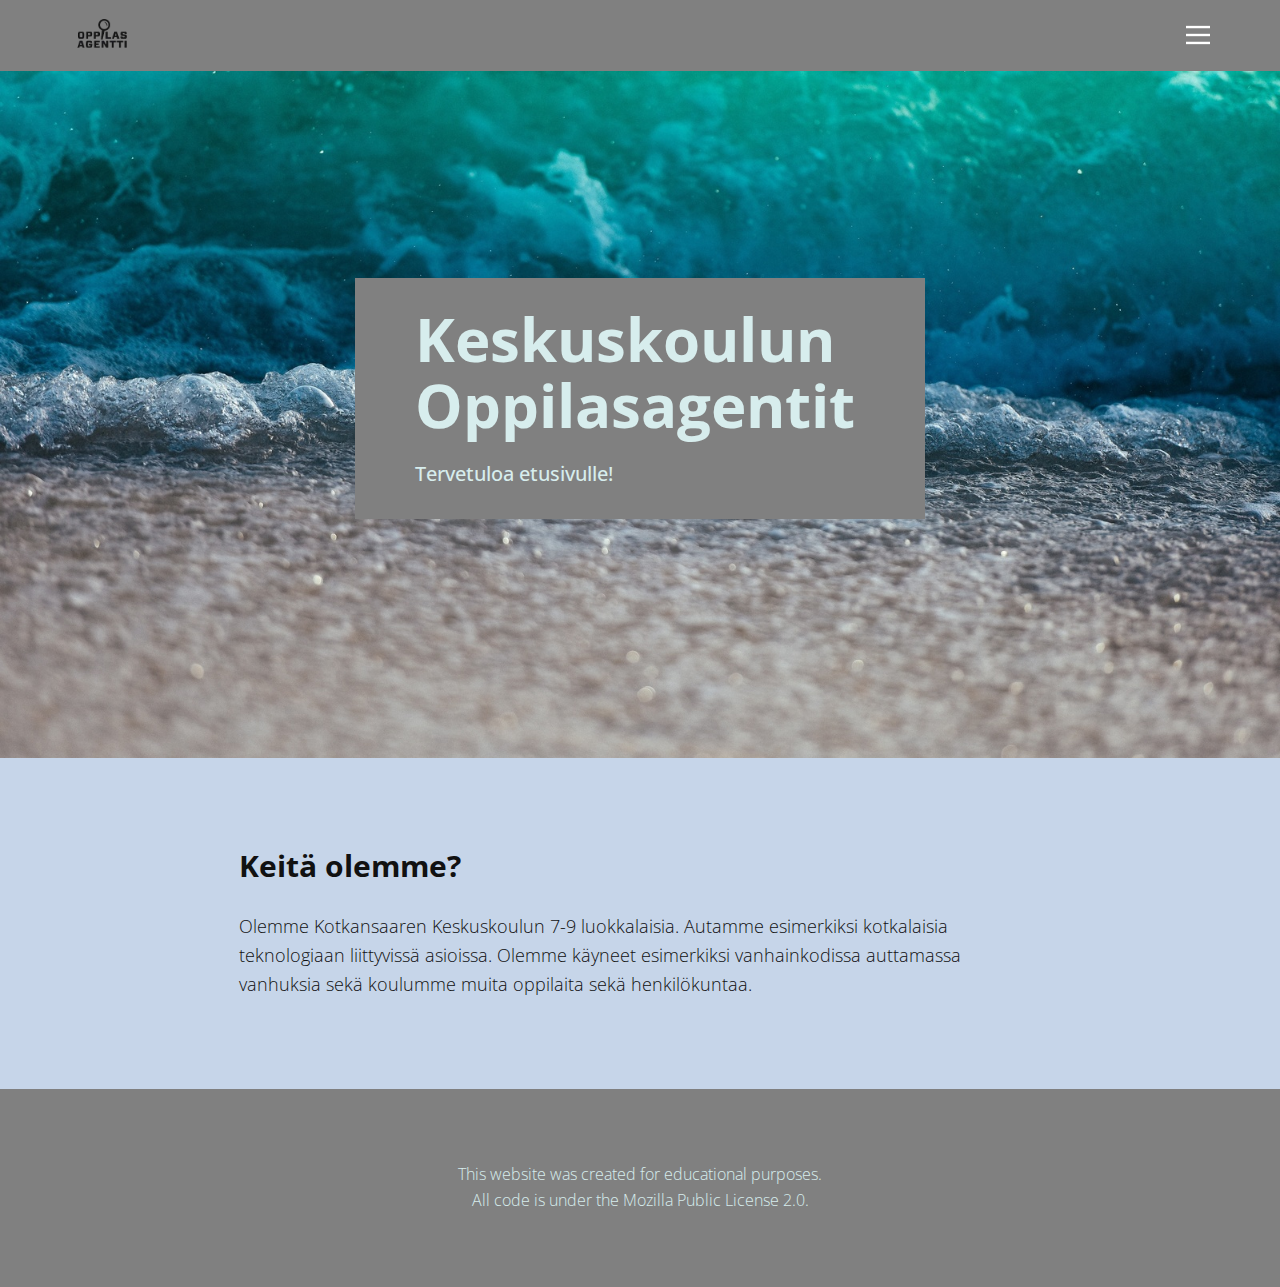
<file: index.html>
<!DOCTYPE html>
<html style="font-size: 16px;">
  <head>
    <meta name="viewport" content="width=device-width, initial-scale=1.0">
    <meta charset="utf-8">
    <meta name="keywords" content="Oppilasagentit">
    <meta name="description" content="">
    <meta name="page_type" content="np-template-header-footer-from-plugin">
    <title>Etusivu</title>
    <link rel="stylesheet" href="page.css" media="screen">
<link rel="stylesheet" href="Etusivu.css" media="screen">
    <script class="u-script" type="text/javascript" src="jquery.js" defer=""></script>
    <script class="u-script" type="text/javascript" src="page.js" defer=""></script>
    <meta name="generator" content="3.11.0, oppilasagentit.github.io">
    <link id="u-theme-google-font" rel="stylesheet" href="https://fonts.googleapis.com/css?family=Open+Sans:300,300i,400,400i,600,600i,700,700i,800,800i">
    
    
    
    <script type="application/ld+json">{
		"@context": "http://schema.org",
		"@type": "School",
		"name": "Oppilasagentit",
		"url": "index.html"
}</script>
    <meta property="og:title" content="Etusivu">
    <meta property="og:type" content="website">
    <meta name="theme-color" content="#b9dfdf">
    <link rel="canonical" href="index.html">
    <meta property="og:url" content="index.html">
  </head>
  <body data-home-page="Etusivu.html" data-home-page-title="Etusivu" class="u-body"><header class="u-clearfix u-grey-50 u-header u-header" id="sec-edd5"><div class="u-clearfix u-sheet u-valign-middle u-sheet-1">
        <nav class="u-align-left u-menu u-menu-dropdown u-nav-spacing-25 u-offcanvas u-menu-1" data-responsive-from="XL">
          <div class="menu-collapse">
            <a class="u-button-style u-nav-link" href="#" style="padding: 4px 0px; font-size: calc(1em + 8px);">
              <svg class="u-svg-link" preserveAspectRatio="xMidYMin slice" viewBox="0 0 302 302" style="undefined"><use xmlns:xlink="http://www.w3.org/1999/xlink" xlink:href="#svg-01b6"></use></svg>
              <svg xmlns="http://www.w3.org/2000/svg" xmlns:xlink="http://www.w3.org/1999/xlink" version="1.1" id="svg-01b6" x="0px" y="0px" viewBox="0 0 302 302" style="enable-background:new 0 0 302 302;" xml:space="preserve" class="u-svg-content"><g><rect y="36" width="302" height="30"></rect><rect y="236" width="302" height="30"></rect><rect y="136" width="302" height="30"></rect>
</g><g></g><g></g><g></g><g></g><g></g><g></g><g></g><g></g><g></g><g></g><g></g><g></g><g></g><g></g><g></g></svg>
            </a>
          </div>
          <div class="u-custom-menu u-nav-container">
            <ul class="u-nav u-spacing-25 u-unstyled"><li class="u-nav-item"><a class="u-button-style u-nav-link" href="Etusivu.html" style="padding: 8px 0px;">Etusivu</a>
</li><li class="u-nav-item"><a class="u-button-style u-nav-link" href="Ota-Yhteyttä.html" style="padding: 8px 0px;">Ota Yhteyttä</a>
</li></ul>
          </div>
          <div class="u-custom-menu u-nav-container-collapse">
            <div class="u-align-center u-black u-container-style u-inner-container-layout u-opacity u-opacity-85 u-sidenav">
              <div class="u-sidenav-overflow">
                <div class="u-menu-close"></div>
                <ul class="u-align-center u-nav u-popupmenu-items u-unstyled u-nav-2"><li class="u-nav-item"><a class="u-button-style u-nav-link" href="Etusivu.html" style="padding: 8px 0px;">Etusivu</a>
</li><li class="u-nav-item"><a class="u-button-style u-nav-link" href="Ota-Yhteyttä.html" style="padding: 8px 0px;">Ota Yhteyttä</a>
</li></ul>
              </div>
            </div>
            <div class="u-black u-menu-overlay u-opacity u-opacity-70"></div>
          </div>
        </nav>
        <img src="images/123115951_813115262796169_2130202934693633003_n.jpg" alt="" class="u-image u-image-default u-preserve-proportions u-image-1" data-image-width="320" data-image-height="320" data-href="41896874">
      </div></header>
    <section class="u-align-left u-clearfix u-image u-section-1" src="" data-image-width="5520" data-image-height="3680" id="sec-300c">
      <div class="u-clearfix u-sheet u-sheet-1">
        <div class="u-align-left u-container-style u-grey-50 u-group u-group-1">
          <div class="u-container-layout u-container-layout-1">
            <h1 class="u-text u-text-palette-1-light-2 u-title u-text-1">Keskuskoulun Oppilasagentit</h1>
            <p class="u-large-text u-text u-text-palette-1-light-2 u-text-variant u-text-2">Tervetuloa etusivulle!&nbsp;</p>
          </div>
        </div>
      </div>
    </section>
    <section class="u-clearfix u-palette-3-light-2 u-section-2" id="sec-b538">
      <div class="u-clearfix u-sheet u-valign-middle u-sheet-1">
        <h3 class="u-text u-text-1">Keitä olemme?</h3>
        <p class="u-text u-text-2">Olemme Kotkansaaren Keskuskoulun 7-9 luokkalaisia. Autamme esimerkiksi kotkalaisia teknologiaan liittyvissä asioissa. Olemme käyneet esimerkiksi vanhainkodissa auttamassa vanhuksia sekä koulumme muita oppilaita sekä henkilökuntaa.</p>
      </div>
    </section>
    
    
    <footer class="u-clearfix u-footer u-grey-50 u-footer" id="sec-f2e8"><div class="u-clearfix u-sheet u-sheet-1">
        <div class="u-align-center u-container-style u-expanded-width-sm u-expanded-width-xs u-group u-group-1">
          <div class="u-container-layout u-valign-middle-lg u-valign-middle-md u-valign-middle-xl">
            <p class="u-text u-text-1">
              <a class="u-active-none u-border-none u-btn u-button-link u-button-style u-hover-none u-none u-text-palette-1-light-2 u-btn-1" href="https://www.mozilla.org/en-US/MPL/2.0/">This website was created for educational purposes.<br>All code is under the&nbsp;Mozilla Public License 2.0.
              </a>
            </p>
          </div>
        </div>
      </div></footer>
  </body>
</html>
</file>
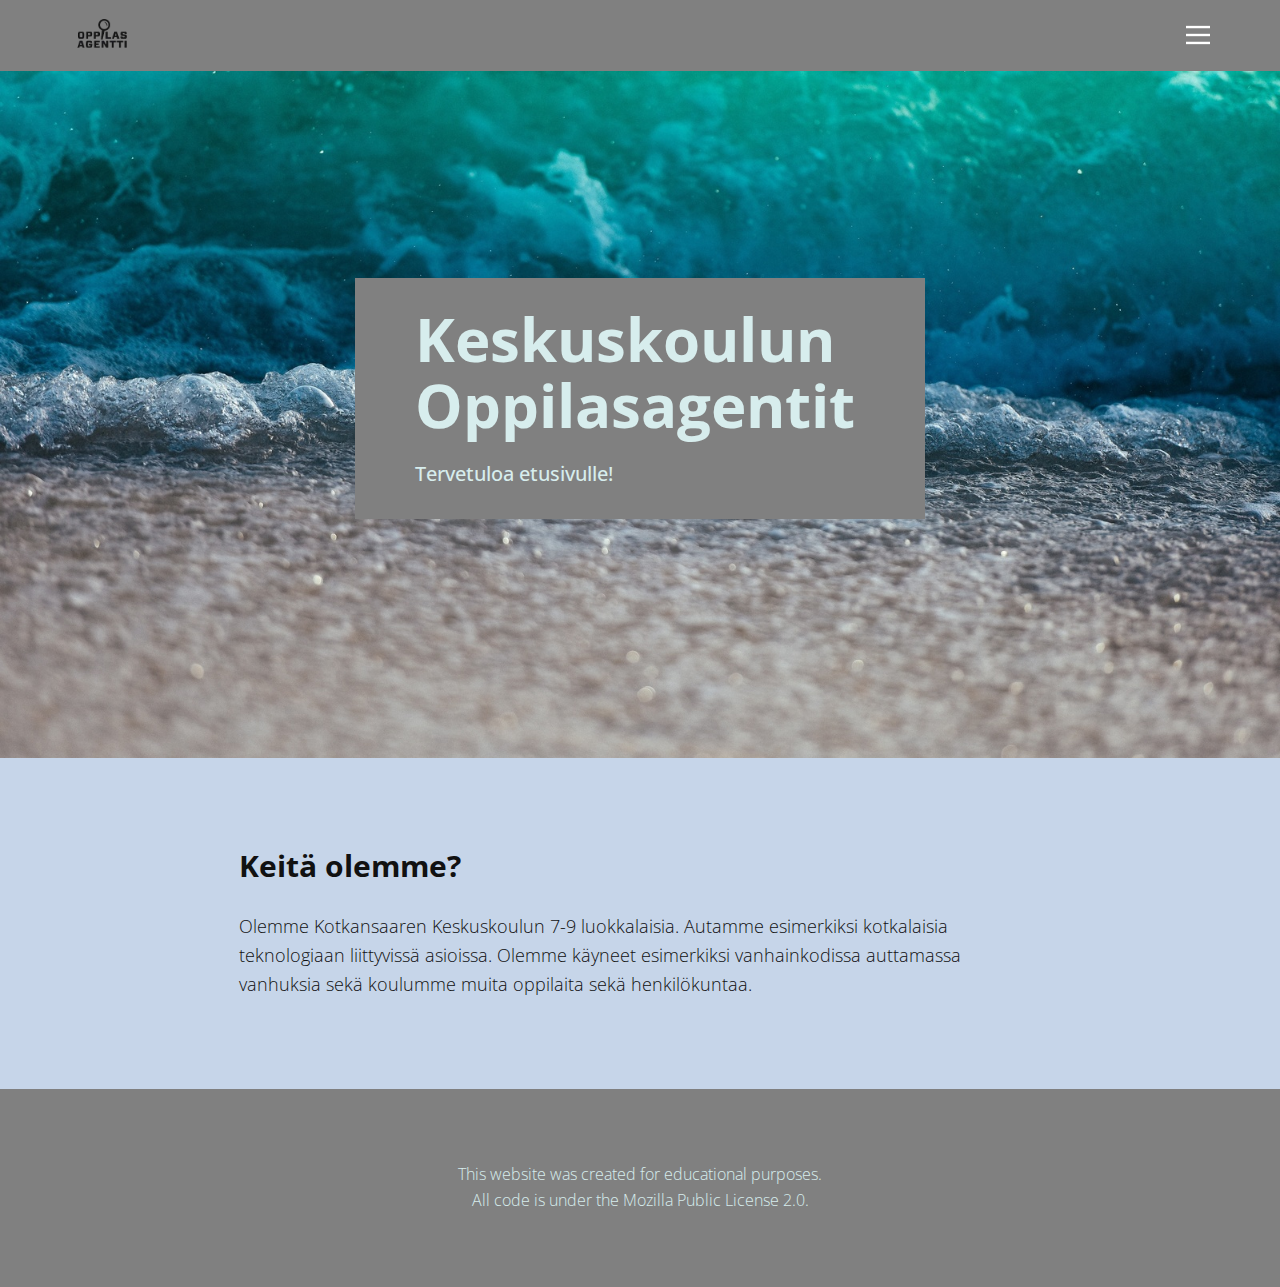
<file: Etusivu.html>
<!DOCTYPE html>
<html style="font-size: 16px;">
  <head>
    <meta name="viewport" content="width=device-width, initial-scale=1.0">
    <meta charset="utf-8">
    <meta name="keywords" content="Oppilasagentit">
    <meta name="description" content="">
    <meta name="page_type" content="np-template-header-footer-from-plugin">
    <title>Etusivu</title>
    <link rel="stylesheet" href="page.css" media="screen">
<link rel="stylesheet" href="Etusivu.css" media="screen">
    <script class="u-script" type="text/javascript" src="jquery.js" defer=""></script>
    <script class="u-script" type="text/javascript" src="page.js" defer=""></script>
    <meta name="generator" content="3.11.0, oppilasagentit.github.io">
    <link id="u-theme-google-font" rel="stylesheet" href="https://fonts.googleapis.com/css?family=Open+Sans:300,300i,400,400i,600,600i,700,700i,800,800i">
    
    
    
    <script type="application/ld+json">{
		"@context": "http://schema.org",
		"@type": "School",
		"name": "Oppilasagentit",
		"url": "index.html"
}</script>
    <meta property="og:title" content="Etusivu">
    <meta property="og:type" content="website">
    <meta name="theme-color" content="#b9dfdf">
    <link rel="canonical" href="index.html">
    <meta property="og:url" content="index.html">
  </head>
  <body class="u-body"><header class="u-clearfix u-grey-50 u-header u-header" id="sec-edd5"><div class="u-clearfix u-sheet u-valign-middle u-sheet-1">
        <nav class="u-align-left u-menu u-menu-dropdown u-nav-spacing-25 u-offcanvas u-menu-1" data-responsive-from="XL">
          <div class="menu-collapse">
            <a class="u-button-style u-nav-link" href="#" style="padding: 4px 0px; font-size: calc(1em + 8px);">
              <svg class="u-svg-link" preserveAspectRatio="xMidYMin slice" viewBox="0 0 302 302" style="undefined"><use xmlns:xlink="http://www.w3.org/1999/xlink" xlink:href="#svg-01b6"></use></svg>
              <svg xmlns="http://www.w3.org/2000/svg" xmlns:xlink="http://www.w3.org/1999/xlink" version="1.1" id="svg-01b6" x="0px" y="0px" viewBox="0 0 302 302" style="enable-background:new 0 0 302 302;" xml:space="preserve" class="u-svg-content"><g><rect y="36" width="302" height="30"></rect><rect y="236" width="302" height="30"></rect><rect y="136" width="302" height="30"></rect>
</g><g></g><g></g><g></g><g></g><g></g><g></g><g></g><g></g><g></g><g></g><g></g><g></g><g></g><g></g><g></g></svg>
            </a>
          </div>
          <div class="u-custom-menu u-nav-container">
            <ul class="u-nav u-spacing-25 u-unstyled"><li class="u-nav-item"><a class="u-button-style u-nav-link" href="Etusivu.html" style="padding: 8px 0px;">Etusivu</a>
</li><li class="u-nav-item"><a class="u-button-style u-nav-link" href="Ota-Yhteyttä.html" style="padding: 8px 0px;">Ota Yhteyttä</a>
</li></ul>
          </div>
          <div class="u-custom-menu u-nav-container-collapse">
            <div class="u-align-center u-black u-container-style u-inner-container-layout u-opacity u-opacity-85 u-sidenav">
              <div class="u-sidenav-overflow">
                <div class="u-menu-close"></div>
                <ul class="u-align-center u-nav u-popupmenu-items u-unstyled u-nav-2"><li class="u-nav-item"><a class="u-button-style u-nav-link" href="Etusivu.html" style="padding: 8px 0px;">Etusivu</a>
</li><li class="u-nav-item"><a class="u-button-style u-nav-link" href="Ota-Yhteyttä.html" style="padding: 8px 0px;">Ota Yhteyttä</a>
</li></ul>
              </div>
            </div>
            <div class="u-black u-menu-overlay u-opacity u-opacity-70"></div>
          </div>
        </nav>
        <img src="./images/123115951_813115262796169_2130202934693633003_n.jpg" alt="" class="u-image u-image-default u-preserve-proportions u-image-1" data-image-width="320" data-image-height="320" data-href="41896874">
      </div></header>
    <section class="u-align-left u-clearfix u-image u-section-1" src="" data-image-width="5520" data-image-height="3680" id="sec-300c">
      <div class="u-clearfix u-sheet u-sheet-1">
        <div class="u-align-left u-container-style u-grey-50 u-group u-group-1">
          <div class="u-container-layout u-container-layout-1">
            <h1 class="u-text u-text-palette-1-light-2 u-title u-text-1">Keskuskoulun Oppilasagentit</h1>
            <p class="u-large-text u-text u-text-palette-1-light-2 u-text-variant u-text-2">Tervetuloa etusivulle!&nbsp;</p>
          </div>
        </div>
      </div>
    </section>
    <section class="u-clearfix u-palette-3-light-2 u-section-2" id="sec-b538">
      <div class="u-clearfix u-sheet u-valign-middle u-sheet-1">
        <h3 class="u-text u-text-1">Keitä olemme?</h3>
        <p class="u-text u-text-2">Olemme Kotkansaaren Keskuskoulun 7-9 luokkalaisia. Autamme esimerkiksi kotkalaisia teknologiaan liittyvissä asioissa. Olemme käyneet esimerkiksi vanhainkodissa auttamassa vanhuksia sekä koulumme muita oppilaita sekä henkilökuntaa.</p>
      </div>
    </section>
    
    
    <footer class="u-clearfix u-footer u-grey-50 u-footer" id="sec-f2e8"><div class="u-clearfix u-sheet u-sheet-1">
        <div class="u-align-center u-container-style u-expanded-width-sm u-expanded-width-xs u-group u-group-1">
          <div class="u-container-layout u-valign-middle-lg u-valign-middle-md u-valign-middle-xl">
            <p class="u-text u-text-1">
              <a class="u-active-none u-border-none u-btn u-button-link u-button-style u-hover-none u-none u-text-palette-1-light-2 u-btn-1" href="https://www.mozilla.org/en-US/MPL/2.0/">This website was created for educational purposes.<br>All code is under the&nbsp;Mozilla Public License 2.0.
              </a>
            </p>
          </div>
        </div>
      </div></footer>
  </body>
</html>
</file>
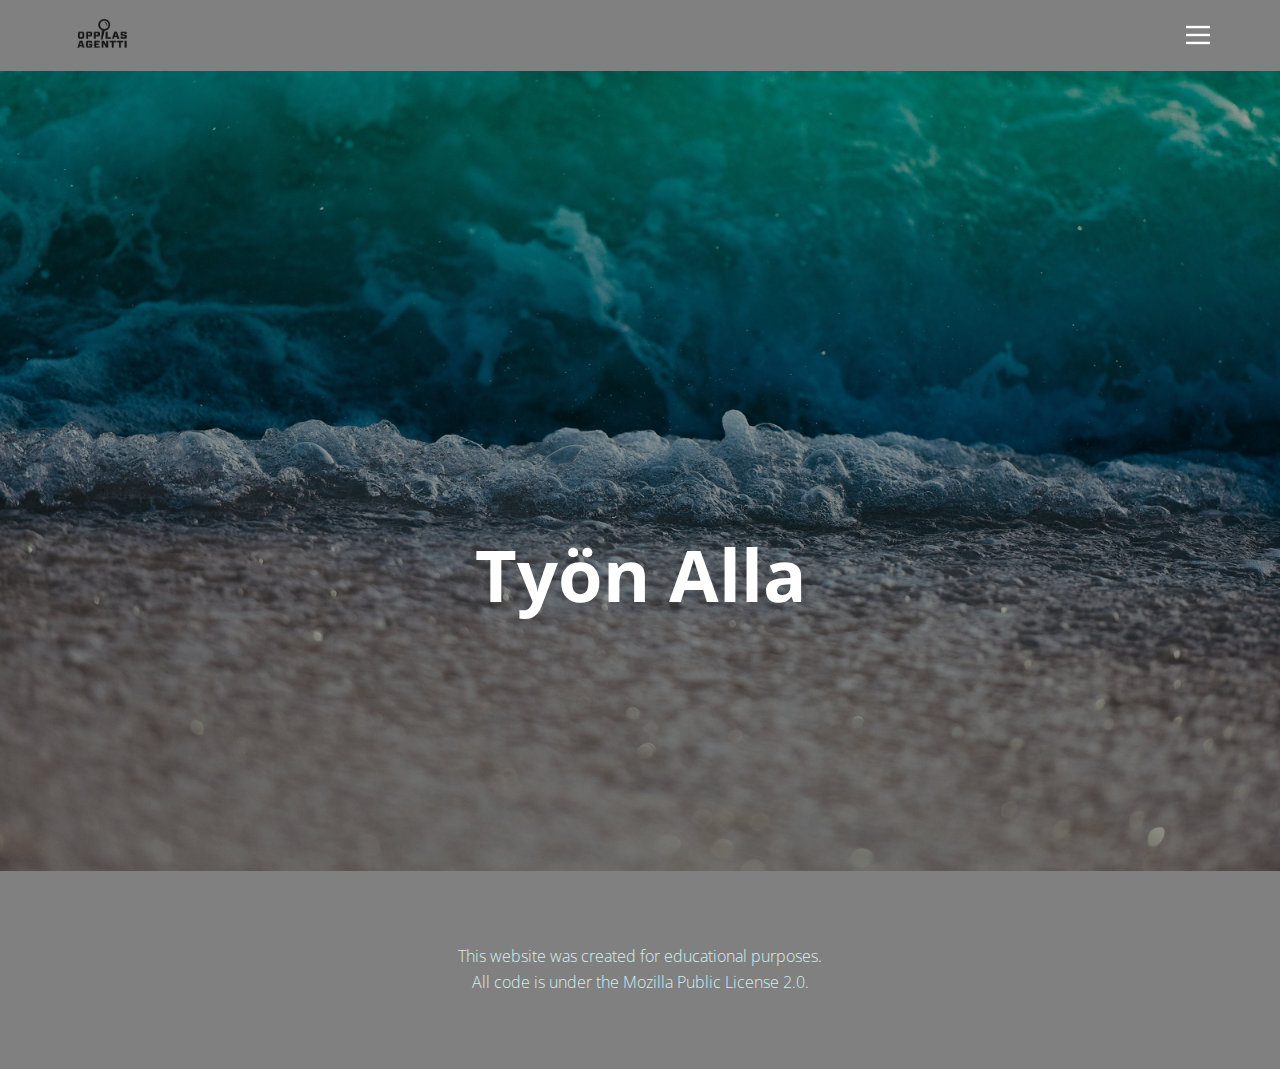
<file: Ota-Yhteyttä.html>
<!DOCTYPE html>
<html style="font-size: 16px;">
  <head>
    <meta name="viewport" content="width=device-width, initial-scale=1.0">
    <meta charset="utf-8">
    <meta name="keywords" content="Työn Alla">
    <meta name="description" content="">
    <meta name="page_type" content="np-template-header-footer-from-plugin">
    <title>Ota Yhteyttä</title>
    <link rel="stylesheet" href="page.css" media="screen">
<link rel="stylesheet" href="Ota-Yhteyttä.css" media="screen">
    <script class="u-script" type="text/javascript" src="jquery.js" defer=""></script>
    <script class="u-script" type="text/javascript" src="page.js" defer=""></script>
    <meta name="generator" content="3.11.0, oppilasagentit.github.io">
    <link id="u-theme-google-font" rel="stylesheet" href="https://fonts.googleapis.com/css?family=Open+Sans:300,300i,400,400i,600,600i,700,700i,800,800i">
    
    
    <script type="application/ld+json">{
		"@context": "http://schema.org",
		"@type": "School",
		"name": "Oppilasagentit",
		"url": "index.html"
}</script>
    <meta property="og:title" content="Ota Yhteyttä">
    <meta property="og:type" content="website">
    <meta name="theme-color" content="#b9dfdf">
    <link rel="canonical" href="index.html">
    <meta property="og:url" content="index.html">
  </head>
  <body class="u-body"><header class="u-clearfix u-grey-50 u-header u-header" id="sec-edd5"><div class="u-clearfix u-sheet u-valign-middle u-sheet-1">
        <nav class="u-align-left u-menu u-menu-dropdown u-nav-spacing-25 u-offcanvas u-menu-1" data-responsive-from="XL">
          <div class="menu-collapse">
            <a class="u-button-style u-nav-link" href="#" style="padding: 4px 0px; font-size: calc(1em + 8px);">
              <svg class="u-svg-link" preserveAspectRatio="xMidYMin slice" viewBox="0 0 302 302" style="undefined"><use xmlns:xlink="http://www.w3.org/1999/xlink" xlink:href="#svg-01b6"></use></svg>
              <svg xmlns="http://www.w3.org/2000/svg" xmlns:xlink="http://www.w3.org/1999/xlink" version="1.1" id="svg-01b6" x="0px" y="0px" viewBox="0 0 302 302" style="enable-background:new 0 0 302 302;" xml:space="preserve" class="u-svg-content"><g><rect y="36" width="302" height="30"></rect><rect y="236" width="302" height="30"></rect><rect y="136" width="302" height="30"></rect>
</g><g></g><g></g><g></g><g></g><g></g><g></g><g></g><g></g><g></g><g></g><g></g><g></g><g></g><g></g><g></g></svg>
            </a>
          </div>
          <div class="u-custom-menu u-nav-container">
            <ul class="u-nav u-spacing-25 u-unstyled"><li class="u-nav-item"><a class="u-button-style u-nav-link" href="Etusivu.html" style="padding: 8px 0px;">Etusivu</a>
</li><li class="u-nav-item"><a class="u-button-style u-nav-link" href="Ota-Yhteyttä.html" style="padding: 8px 0px;">Ota Yhteyttä</a>
</li></ul>
          </div>
          <div class="u-custom-menu u-nav-container-collapse">
            <div class="u-align-center u-black u-container-style u-inner-container-layout u-opacity u-opacity-85 u-sidenav">
              <div class="u-sidenav-overflow">
                <div class="u-menu-close"></div>
                <ul class="u-align-center u-nav u-popupmenu-items u-unstyled u-nav-2"><li class="u-nav-item"><a class="u-button-style u-nav-link" href="Etusivu.html" style="padding: 8px 0px;">Etusivu</a>
</li><li class="u-nav-item"><a class="u-button-style u-nav-link" href="Ota-Yhteyttä.html" style="padding: 8px 0px;">Ota Yhteyttä</a>
</li></ul>
              </div>
            </div>
            <div class="u-black u-menu-overlay u-opacity u-opacity-70"></div>
          </div>
        </nav>
        <img src="images/123115951_813115262796169_2130202934693633003_n.jpg" alt="" class="u-image u-image-default u-preserve-proportions u-image-1" data-image-width="320" data-image-height="320" data-href="41896874">
      </div></header>
    <section class="u-align-center u-clearfix u-image u-shading u-section-1" src="" data-image-width="1600" data-image-height="1067" id="sec-6290">
      <div class="u-clearfix u-sheet u-sheet-1">
        <h1 class="u-text u-title u-text-1">Työn Alla</h1>
      </div>
    </section>
    
    
    <footer class="u-clearfix u-footer u-grey-50 u-footer" id="sec-f2e8"><div class="u-clearfix u-sheet u-sheet-1">
        <div class="u-align-center u-container-style u-expanded-width-sm u-expanded-width-xs u-group u-group-1">
          <div class="u-container-layout u-valign-middle-lg u-valign-middle-md u-valign-middle-xl">
            <p class="u-text u-text-1">
              <a class="u-active-none u-border-none u-btn u-button-link u-button-style u-hover-none u-none u-text-palette-1-light-2 u-btn-1" href="https://www.mozilla.org/en-US/MPL/2.0/">This website was created for educational purposes.<br>All code is under the&nbsp;Mozilla Public License 2.0.
              </a>
            </p>
          </div>
        </div>
      </div></footer>
  </body>
</html>
</file>
